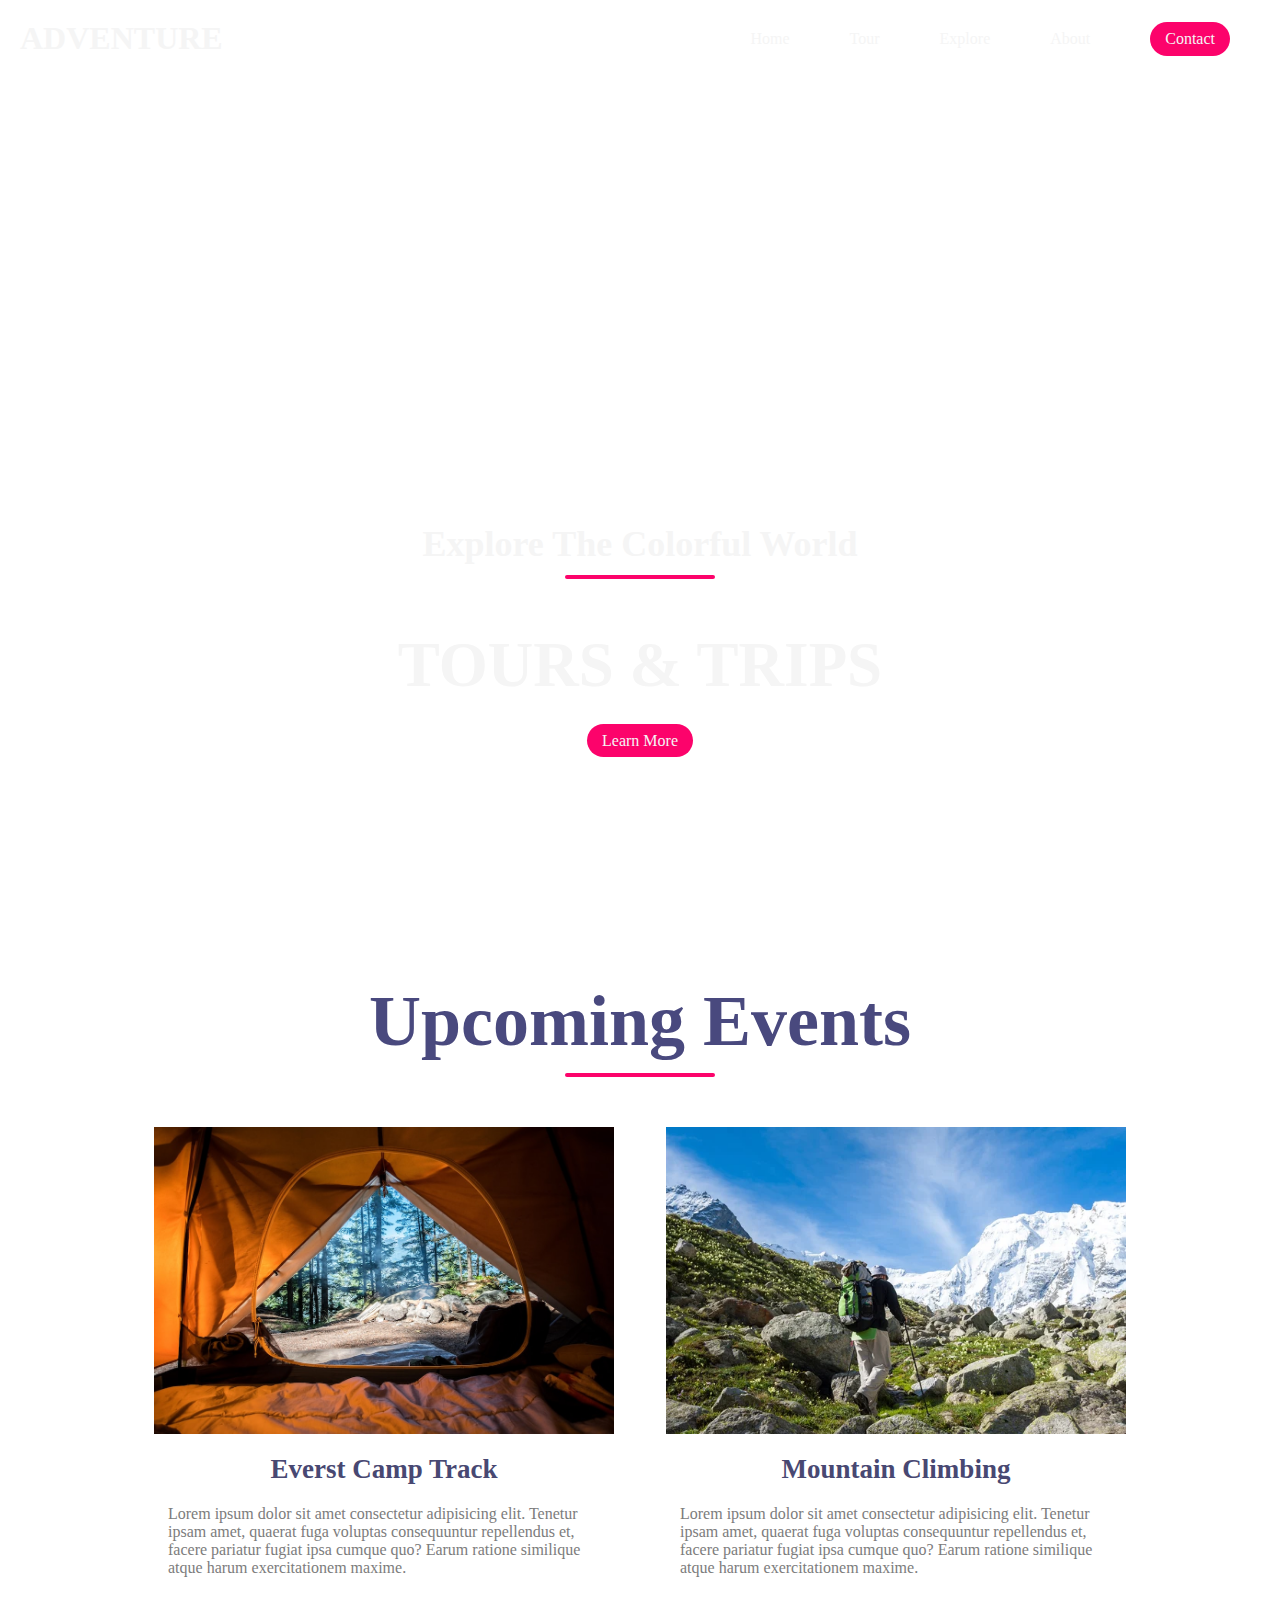
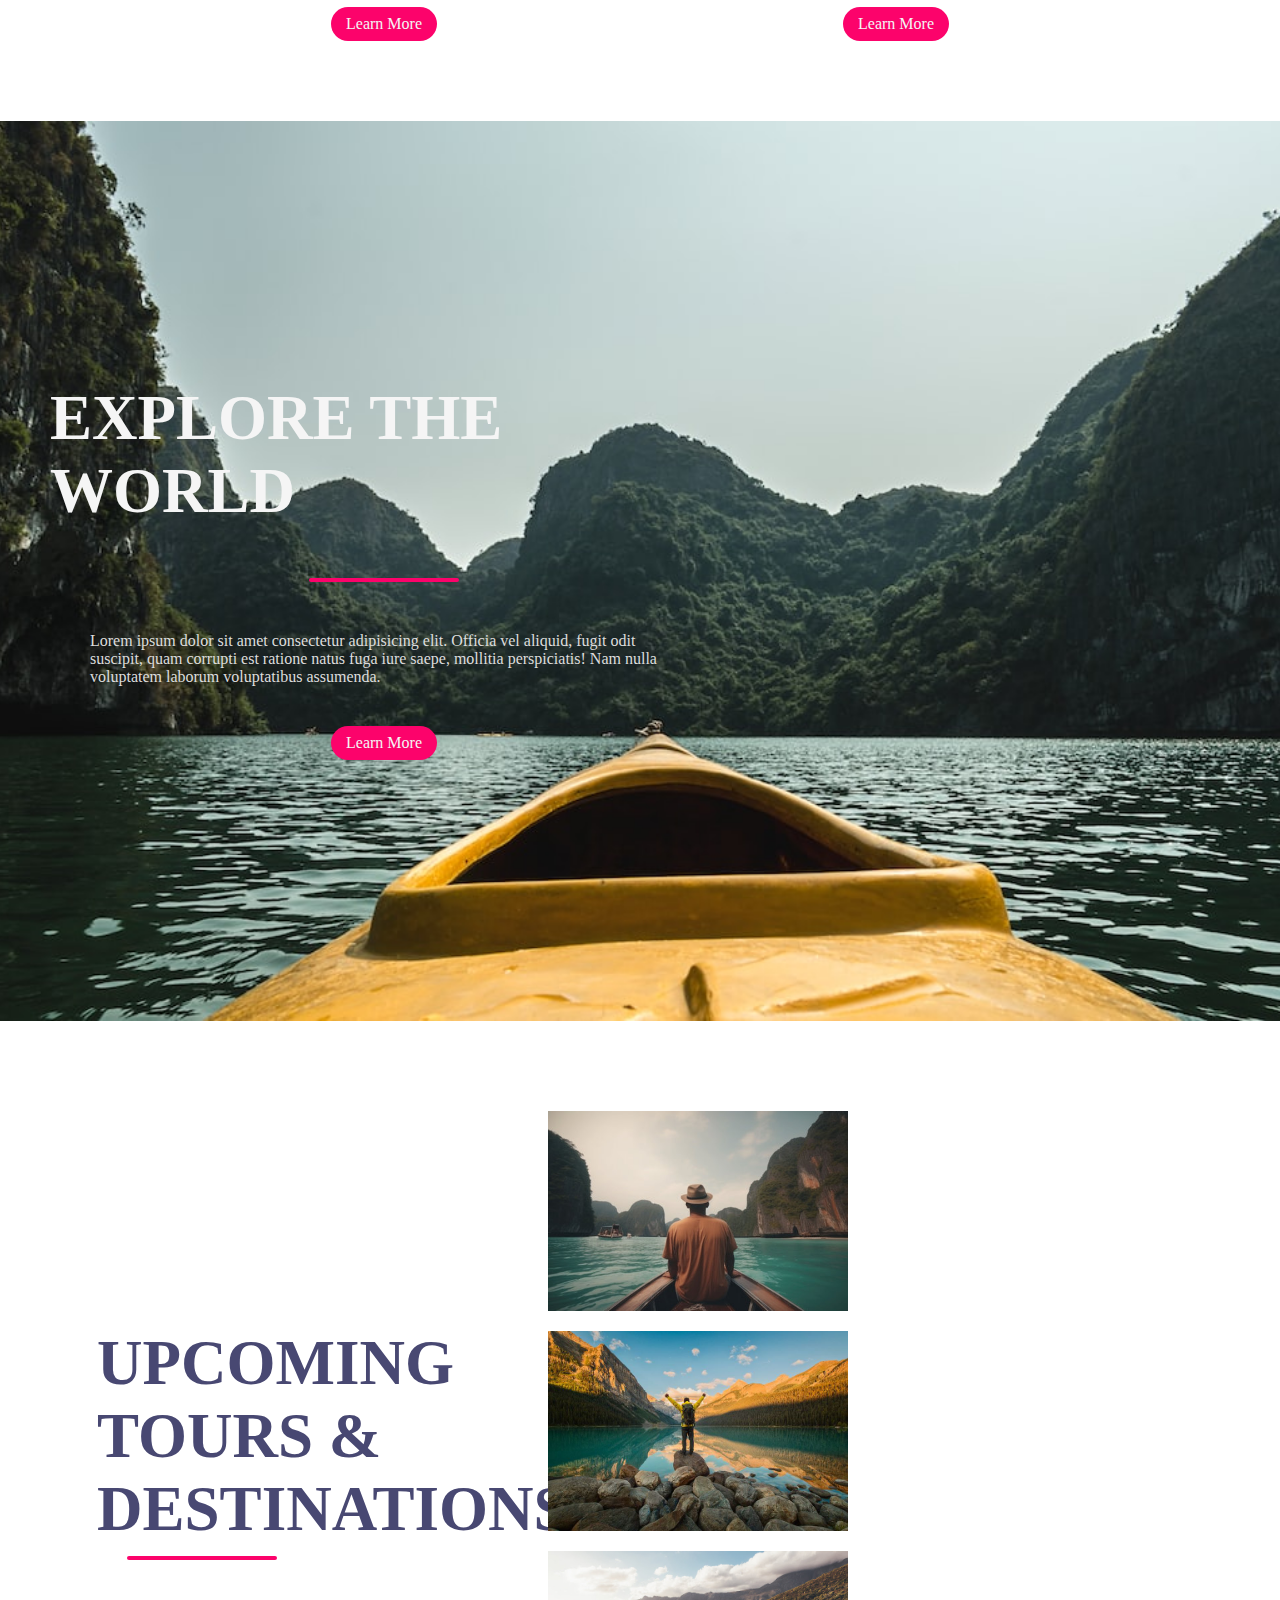
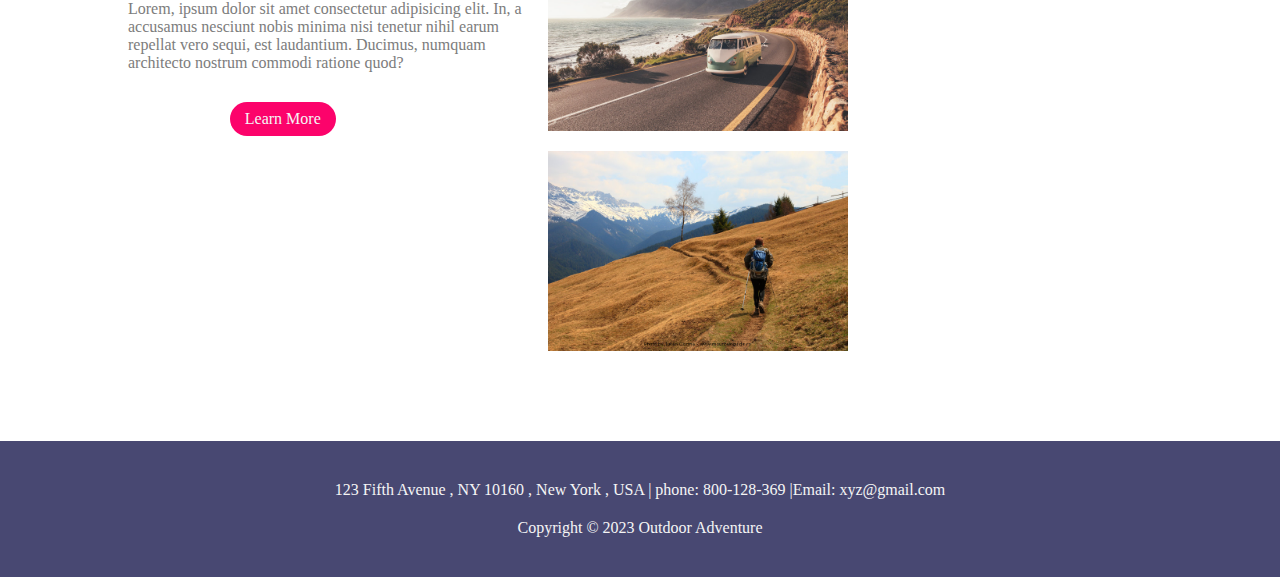
<file: Responsive Landing Page/index.html>
<html>
    <head>
        <title>ADVENTURE</title>
        <link rel="stylesheet" href="style.css">
        <script src="https://menaka.fontawesome.com/2c9b8406ee.js" crossorigin="anonymous"></script>
    </head>
    <body>
        <nav class="navbar">
            <h1 class="logo">ADVENTURE</h1>
            <ul class="nav-links">
               <li><a href="#"></a>Home</li>
                <li><a href="#"></a>Tour</li>
                <li><a href="#"></a>Explore</li>
                <li><a href="#"></a>About</li>
                <li class="ctn"><a href="#"></a>Contact</li>
            </ul>
            <img src="menu.png" alt="" class="menu-btn">
        </nav>
        <header>
            <div class="header-content">
                <h2>Explore The Colorful World</h2>
                <div class="line"></div>
                <h1>TOURS & TRIPS</h1>
                <a href="#" class="ctn">Learn More</a>
            </div>
        </header>
        <section class="events">
            <div class="title">
                <h1>Upcoming Events</h1>
                <div class="line"></div>
            </div>
            <div class="row">
                <div class="col">
                    <img src="camp.jpeg" alt="">
                    <h4>Everst Camp Track</h4>
                    <p>Lorem ipsum dolor sit amet consectetur
                         adipisicing elit. Tenetur ipsam amet, quaerat fuga voluptas 
                         consequuntur repellendus et, facere pariatur fugiat ipsa 
                         cumque quo? Earum ratione similique atque harum 
                         exercitationem maxime.</p>
                         <a href="#" class="ctn">Learn More</a>
                </div>
                <div class="col">
                    <img src="mountain_climbing.jpg" alt="">
                    <h4>Mountain Climbing</h4>
                    <p>Lorem ipsum dolor sit amet consectetur
                         adipisicing elit. Tenetur ipsam amet, quaerat fuga voluptas 
                         consequuntur repellendus et, facere pariatur fugiat ipsa 
                         cumque quo? Earum ratione similique atque harum 
                         exercitationem maxime.</p>
                         <a href="#" class="ctn">Learn More</a>
                </div>
            </div>
        </section>

        <section class="explore">
           <div class="explore-content">
            <h1>EXPLORE THE WORLD</h1>
            <div class="line"></div>
            <p>Lorem ipsum dolor sit amet consectetur adipisicing elit. Officia vel aliquid, fugit odit suscipit, quam corrupti est ratione natus fuga iure saepe, mollitia perspiciatis! Nam nulla voluptatem laborum voluptatibus assumenda.</p>
            <a href="#" class="ctn">Learn More</a>
           </div>
        </section>
        <section class="tours">
            <div class="row">
                <div class="col content-col">
                    <h1>UPCOMING TOURS & DESTINATIONS</h1>
                    <div class="line"></div>
                    <p>Lorem, ipsum dolor sit amet consectetur adipisicing elit. In, a accusamus nesciunt nobis minima nisi tenetur nihil earum repellat vero sequi, est laudantium. Ducimus, numquam architecto nostrum commodi ratione quod?</p>
                    <a href="#" class="ctn">Learn More</a>
                </div>
                <div class="col image-col">
                    <div class="image-gallery">
                        <img src="img_1.jpg" alt="">
                        <img src="img_2.jpg" alt="">
                        <img src="img_3.jpg" alt="">
                        <img src="img_4.jpg" alt="">
                    </div>
                </div>
            </div>
        </section>
        <section class="footer">
            <p>123 Fifth Avenue , NY 10160 , New York , USA | phone: 800-128-369 |Email: xyz@gmail.com </p>
            <p>Copyright © 2023 Outdoor Adventure</p>
        </section>
        <script>
            const menuBtn = document.querySelector('.menu-btn')
            const navlinks = document.querySelector('.nav-links')

            menuBtn.addEventListener('click',()=>{
                navlinks.classList.toggle('mobile-menu')
            })
        </script>
    </body>
</html>
</file>
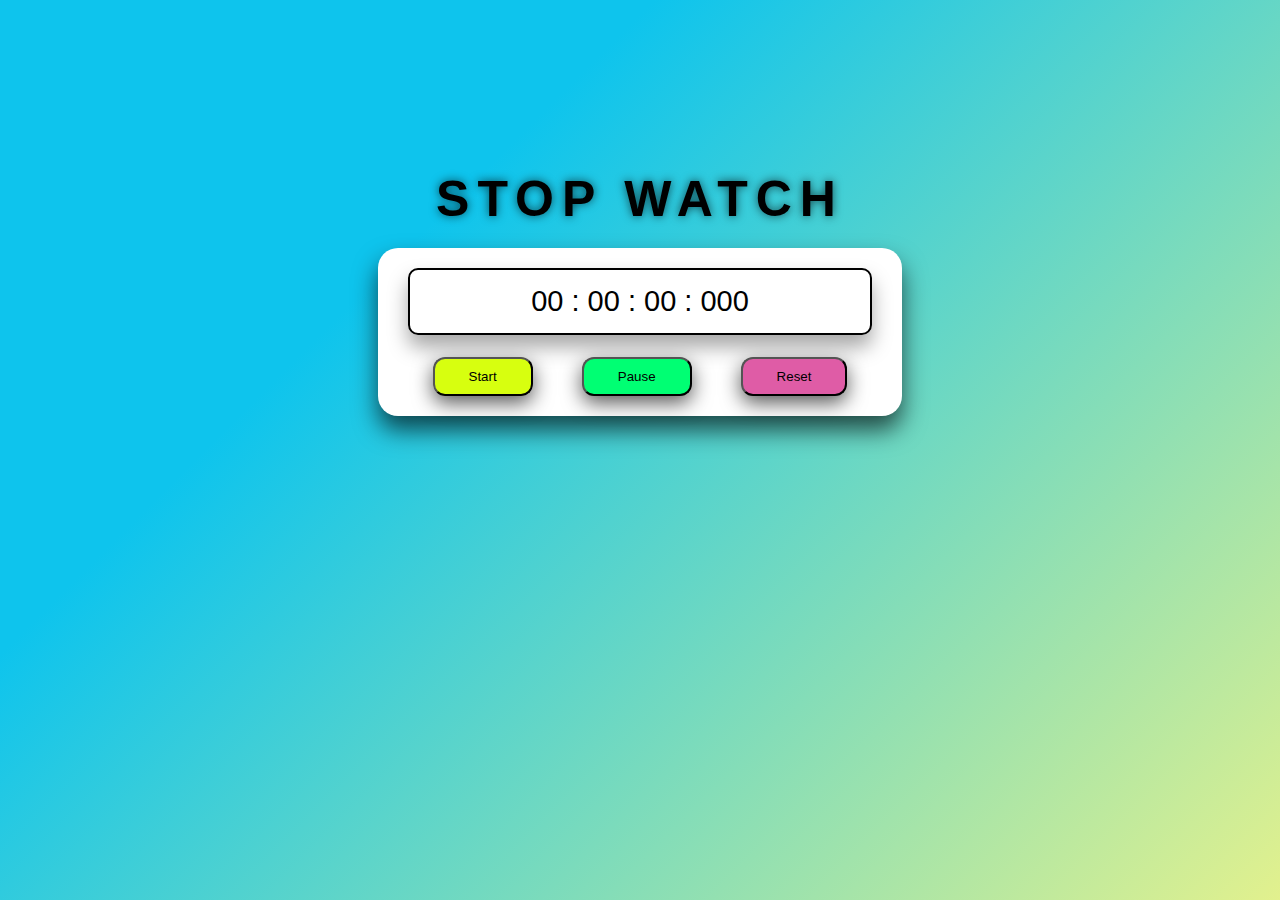
<file: Stopwatch/index.html>
<!DOCTYPE html>
<html lang="en">
<head>
    <meta charset="UTF-8">
    <meta name="viewport" content="width=device-width, initial-scale=1.0">
    <link rel="stylesheet" href="style.css">
    <title>Stop Watch </title>
</head>
<body>
      <div class="container">
        <h2 id="title">STOP  WATCH</h2>
        <div class="stopwatch" id="the">

          <div class="display" id="display">
            00 : 00 : 00 : 000
          </div>
          <div class="buttons">
            <button onclick="watchstart()">Start</button>
            <button id="pause">Pause</button>
            <button id="Reset">Reset</button>
          </div>
        </div>
      </div>


    <script src="script.js"></script>
</body>
</html>
</file>
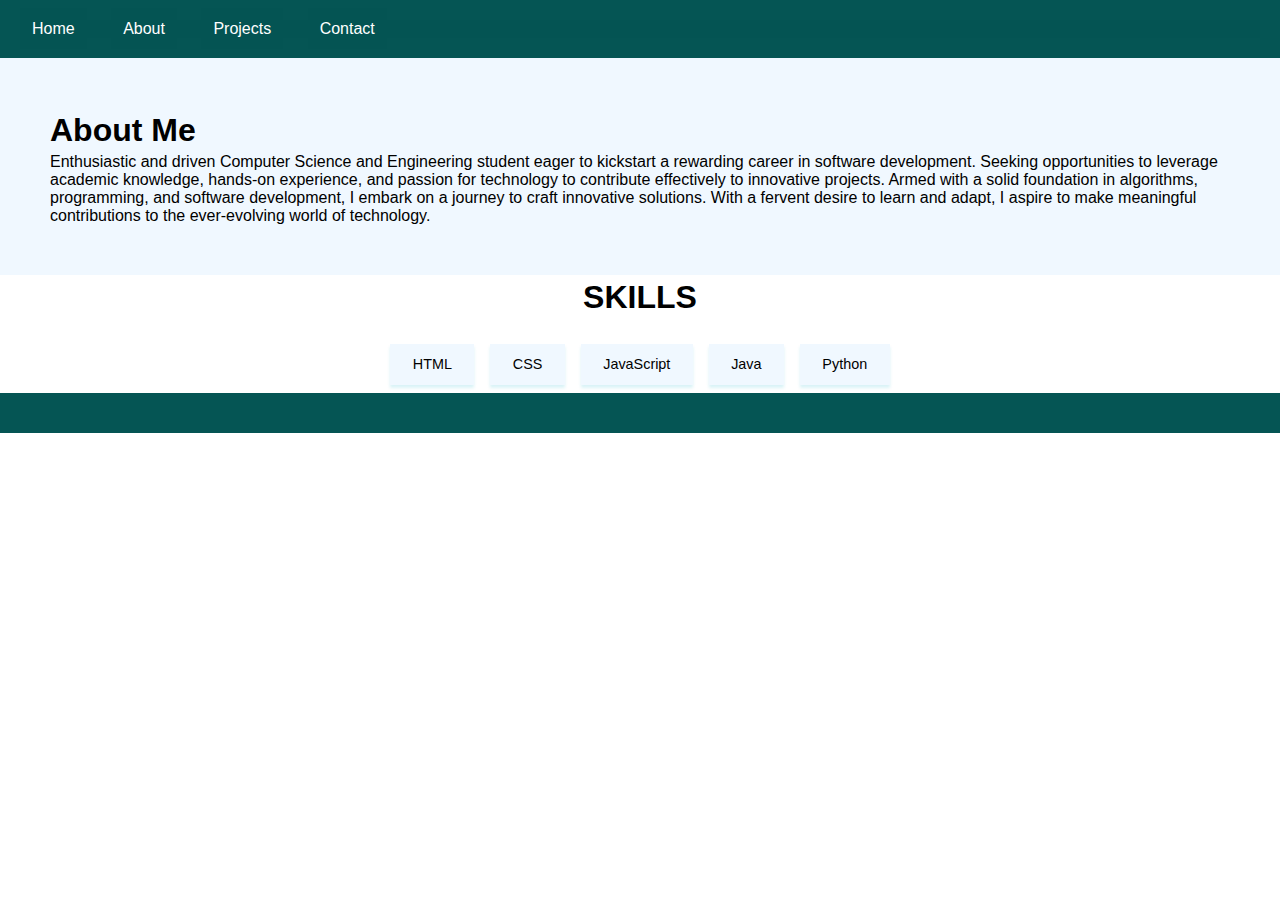
<file: Personal  Portfolio Website/about.html>
<!DOCTYPE html>
<html lang="en">
<head>
    <meta charset="UTF-8">
    <meta name="viewport" content="width=device-width, initial-scale=1.0">
    <title>About - My Portfolio</title>
    <link rel="stylesheet" href="port.css">
</head>
<body>
    <header>
        <nav>
            <ul>
                <li><a href="portfolio.html">Home</a></li>
                <li><a href="about.html">About</a></li>
                <li><a href="projects.html">Projects</a></li>
                <li><a href="contact.html">Contact</a></li>
            </ul>
        </nav>
    </header>

    <section class="about">
        <h2>About Me</h2>
        <hr>
        <p>Enthusiastic and driven Computer Science and Engineering student eager to kickstart a rewarding career in software development. 

            Seeking opportunities to leverage academic knowledge, hands-on experience, and passion for technology to contribute effectively to innovative projects.
            Armed with a solid foundation in algorithms, programming, and software development, I embark on a journey to craft innovative solutions. 
            
            With a fervent desire to learn and adapt, I aspire to make meaningful contributions to the ever-evolving world of technology.</p>
    </section>
    <section class="animate__animated" id="skills">
        <h2 class="section__title">Skills</h2>
        <ul class="skills__list">
            <li class="skills__list-item btn btn--plain">HTML</li>
            <li class="skills__list-item btn btn--plain">CSS</li>
            <li class="skills__list-item btn btn--plain">JavaScript</li>
            <li class="skills__list-item btn btn--plain">Java</li>
            <li class="skills__list-item btn btn--plain">Python</li>            
        </ul>
    </section>
    <footer>
        <p></p>
    </footer>
</body>
</html>
</file>
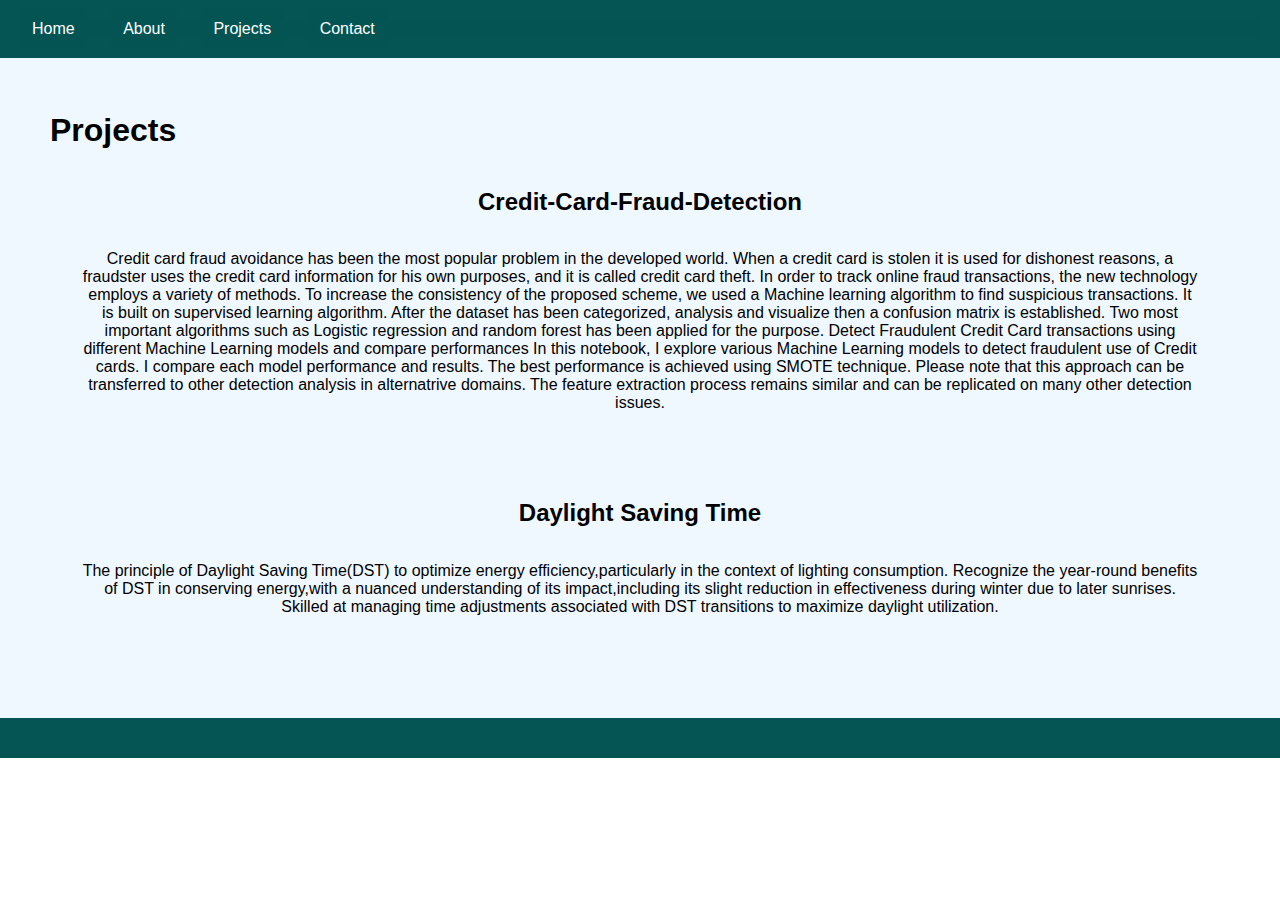
<file: Personal  Portfolio Website/projects.html>
<!DOCTYPE html>
<html lang="en">
<head>
    <meta charset="UTF-8">
    <meta name="viewport" content="width=device-width, initial-scale=1.0">
    <title>Projects - My Portfolio</title>
    <link rel="stylesheet" href="port.css">
</head>
<body>
    <header>
        <nav>
            <ul>
                <li><a href="portfolio.html">Home</a></li>
                <li><a href="about.html">About</a></li>
                <li><a href="projects.html">Projects</a></li>
                <li><a href="contact.html">Contact</a></li>
            </ul>
        </nav>
    </header>

    <section class="projects">
        <h2>Projects</h2>
        <hr>
        <div class="project project__stack">
            <h3>Credit-Card-Fraud-Detection</h3>
            <p class="proJust">Credit card fraud avoidance has been the most popular problem in the developed world. 
                When a credit card is stolen it is used for dishonest reasons, a fraudster uses the credit card information for his own purposes, and it is called credit card theft. 
                In order to track online fraud transactions, the new technology employs a variety of methods. To increase the consistency of the proposed scheme, we used a Machine learning algorithm to find suspicious transactions.
                It is built on supervised learning algorithm. After the dataset has been categorized, analysis and visualize then a confusion matrix is established. 
                Two most important algorithms such as Logistic regression and random forest has been applied for the purpose.
                Detect Fraudulent Credit Card transactions using different Machine Learning models and compare performances        
                In this notebook, I explore various Machine Learning models to detect fraudulent use of Credit cards.
                I compare each model performance and results. The best performance is achieved using SMOTE technique.                
                Please note that this approach can be transferred to other detection analysis in alternatrive domains. 
                The feature extraction process remains similar and can be replicated on many other detection issues.</p>
        </div>
        <div class="project project__stack">
            <h3>Daylight Saving Time</h3>
            <p>The principle of Daylight Saving Time(DST) to optimize energy efficiency,particularly in the context of lighting consumption. 
                Recognize the year-round benefits of DST in conserving energy,with a nuanced understanding of its impact,including its slight reduction in effectiveness during winter due to later sunrises.
                Skilled at managing time adjustments associated with DST transitions to maximize daylight utilization.</p>
        </div>
        <!-- Add more projects as needed -->
    </section>

    <footer>
        <p></p>
    </footer>
</body>
</html>
</file>
<file: Responsive Landing Page/style.css>
@import url('https://fonts.googleapis.com/css2?family=Lato:ital@0;1&display=swap');
*{
    margin: 0;
    padding: 0;
    box-sizing: border-box;
}
a{
    text-decoration: none;
}
ul{
    list-style: none;
}
body , html{
    overflow-x: hidden;
}
.navbar{
    position: absolute;
    top: 0;
    left: 0;
    display:flex;
    width: 100%;
    justify-content: space-between;
    padding: 20px;
    color: whitesmoke;
}
.nav-links{
    display: flex;
    align-items: center;
}
.nav-links li:hover{
    cursor: pointer;
    color: #fc036b;
    text-decoration: none;
    font-weight: bold;
}
.nav-links li{
    margin: 0 30px;
}
header{
    width: 100vw;
    height: 100vh;
    background-image: url(bg.jpeg);
    background-position: bottom;
    background-size: cover;
    display: flex;
    align-items: flex-end;
    justify-content: center;
}
.header-content{
    margin-bottom: 150px;
    color: whitesmoke;
    text-align: center;
}
.header-content h2{
    font-size: 4vmin;
}
.line{
    width: 150px;
    height: 4px;
    background: #fc036b;
    margin: 10px auto;
    border-radius: 5px;
}
.header-content h1{
    font-size: 7vmin;
    margin-top: 50px;
    margin-bottom: 30px;
}
.ctn{
    padding: 8px 15px;
    background: #fc036b;
    border-radius: 30px;
    color: whitesmoke;
}
.menu-btn{
    position: absolute;
    top: 30px;
    right: 30px;
    width: 40px;
    cursor: pointer;
    display: none;
}
.ctn:hover{
    padding: 8px 15px;
    background-color:black;
    color: #fc036b;
    box-shadow: 2px 2px 5px white;
}
section{
    width: 80%;
    margin: 80px auto;
}
.title{
    text-align: center;
    font-size: 4vmin;
    color: rgb(73, 73, 126);
}
.row{
    display: flex;
    align-items: center;
    width: 100%;
    justify-content: space-between;
}
.row .col{
    display: flex;
    flex-direction: column;
    align-items: center;
}
.col img{
    width: 90%;
}
.events .row{
    margin-top: 50px;
}
h4{
    font-size: 3vmin;
    color: #484872 ;
    margin: 20px auto;
}
p{
    color: #7c7c7c;
    padding: 0px 40px ;
}
.events .ctn{
    margin-top: 30px;
}
.explore{
    width: 100%;
    height: 100vh;
    background-image: url(explore.jpeg);
    background-position: center;
    background-size: cover;
    background-repeat: no-repeat;
    display: flex;
    align-items: center;
}
.explore-content{
    width: 60%;
    padding: 50px;
    color: whitesmoke; 
    display: flex;
    align-items: center;
    flex-direction: column;
}
.explore-content h1{
    font-size: 7vmin;
}
.explore-content .line{
    margin: 50px;
}
.explore-content p{
    color: rgb(221, 221, 221);
}
.explore-content .ctn{
    margin-top: 40px;
}
.content-col{
    width: 40%;
}
.image-col{
    width: 60%;
}
.tours .image-gallery{
    display: flex;
    flex-wrap: wrap;
    width: 100%;
    align-items: center;
}
.image-gallery img{
    max-width: 300px;
    margin: 10px;
}
.content-col h1{
    font-size: 7vmin;
    color: #484872;
}
.content-col .line{
    margin-left: -1px;
}
.content-col p{
    padding: 0;
    margin: 30px auto;
}
.content-col .ctn{
    margin-left: -100px;
}
.footer{
    width: 100%;
    min-height: 100px;
    padding: 20px 80px;
    margin: 0;
    background: #484872;
    text-align: center;
}
.footer p {
    color: whitesmoke;
    margin: 20px auto;
}
 @media only screen and (max-width:850px){
    .menu-btn{
        display: block;
    }
    .navbar{
        padding: 0;
    }
    .logo{
        position: absolute;
        top: 30px;
        left: 30px;
    }
    .nav-links{
         flex-direction: column; 
         width: 100%;
        height: 100vh;
        justify-content:  center;
        background: #484872;
        margin-top: -900px;
        transform: all 0.5s ease;
    }
    .mobile-menu{
        margin-top: 0px;
        border-bottom-right-radius:30% ;
    }
    .nav-links li{
        margin: 30px auto;
    } 
    .row{
        flex-direction: column;
    }
    .row .col{
        margin: 20px auto;
    }
    .col img{
        max-width: 90%;
    }
    .explore-content{
        width: 100%;
    }
    .tours .col {
        width: 100%;
    }
    .image-gallery{
        justify-content: center;
        align-items: center;
    }
    .image-gallery img{
        padding: 10px;
    }
}  
img{
    transition: transform .3s ease;
}
img:hover{
    transform: scale(1.1);
}
</file>
<file: Stopwatch/style.css>
*{
    margin: 0;
    padding: 0;
    box-sizing: border-box;
    font-family: sans-serif;

}
.container{
    background: linear-gradient(135deg,rgb(14, 196, 237) 30% ,#c2e11079 );
    padding: 20px;
    width: 100%;
    min-height: 100vh;
}
.stopwatch{
    width: 100%;
    max-width:  524px;
    background-color: white;
    margin: 20px auto 70px;
    padding: 20px 30px 20px 30px;
    border-radius: 20px;
    box-shadow: 0 14px 25px rgba(0, 0, 0, 0.65);

}
#title{
    display: flex;
    justify-content: center;
    margin-top: 150px;
    font-size: 50px;
    letter-spacing: 8px;
    font-weight: bolder;
    text-shadow: 0 0 10px rgba(0, 0, 0, 0.65);
    
}
.display{
    display: flex;
    justify-content: center;
    font-size:29px;
    border: 2px solid black;
    padding: 15px;
    border-radius: 10px ;
    box-shadow: 0 12px 20px rgba(0, 0, 0, 0.35);
}
.buttons{
    display: flex;
    justify-content: space-around;
   padding-top: 22px;
}
.buttons button{
    padding: 10px 34px;
    border-radius: 12px;
    background: rgba(214, 255, 10, 0.981);
    cursor: pointer;
    box-shadow: 0 7px 20px rgba(0, 0, 0, 0.65);

}
button#pause{
    background: rgb(0, 255, 115);
}
button#Reset{
    background: rgb(223, 92, 166);
}
</file>
<file: Personal  Portfolio Website/port.css>
body {
    font-family: 'poppins', sans-serif;
    margin: 0;
    padding: 0;
}

header {
    background-color: #045453fe;
    color: #fff;
    padding: 20px;
}

nav ul {
    list-style-type: none;
    padding: 0;
}

nav ul li {
    display: inline;
    margin-right: 20px;
}

nav ul li a {
    color: #fff;
    text-decoration: none;
}

a:hover {
    /* /background-color: rgb(143, 95, 176); */
  }
  a:active {
    /* color: yellow; */
  }
footer {
    background-color:  #045453fe;
    color: #fff;
    text-align: center;
    padding: 20px;
}

/* Home Page Styles */
.hero {
    background-image: url('hero-image.jpg'); /* Replace with your own image */
    background-size: cover;
    height: 100vh;
    display: flex;
    flex-direction: column;
    justify-content: center;
    align-items: center;
    text-align: center;
}

/* About Page Styles */
.about {
    justify-content: center;
    padding: 50px;
    background-color: aliceblue;
}
.contact{
    background-color: aliceblue;
}
/* Projects Page Styles */
.projects {
    padding: 50px;
    background-color: aliceblue;
    
}
.proJust{
    justify-content: center;
}
.project {
    margin-bottom: 20px;
}

.project h3 {
    margin-top: 0;
}

* {
    padding: 0;
    margin: 0;
    border: 0;
    outline: 0;
    background-color: inherit;
    color: inherit;
    font-family: inherit;
    font-size: inherit;
    box-shadow: none;
    box-sizing: border-box
}

:root {
    --header-height: 5rem;
    scroll-behavior: smooth
}

body {
    background-color: var(--clr-bg);
    color: var(--clr-fg)
}

.light {
    --clr-bg: #fcfcfc;
    --clr-bg-alt: #fff;
    --clr-fg: #555;
    --clr-fg-alt: #444;
    --clr-primary: #2978b5;
    --shadow: hsla(240,5%,41%,0.2) 0px 7px 29px 0px
}

.dark {
    --clr-bg: #23283e;
    --clr-bg-alt: #2a2f4c;
    --clr-fg: #bdbddd;
    --clr-fg-alt: #cdcdff;
    --clr-primary: #90a0d9;
    --shadow: rgba(0,0,0,0.16) 0px 10px 36px 0px,rgba(0,0,0,0.06) 0px 0px 0px 1px
}

.disable-scroll {
    overflow-y: hidden;
    touch-action: none
}

h1,h2,h3,h4 {
    line-height: 1.4;
    color: var(--clr-fg-alt)
}

h1 {
    font-size: 2.6rem
}

h2 {
    font-size: 2rem
}

h3 {
    font-size: 1.5rem
}

h4 {
    font-size: 1.3rem
}

ul {
    list-style-type: none
}

a {
    text-decoration: none;
    padding: 12px;
}

button {
    cursor: pointer
}

@media (min-width: 900px) {
    h1 {
        font-size:3rem
    }
}

.app {
    font-family: Poppins,sans-serif;
    line-height: 1.5
}

.container {
    max-width: 700px;
    width: 90%;
    margin: 0 auto
}

.center {
    display: flex;
    align-items: center
}

.section {
    padding-top: calc(var(--header-height) + 3rem)
}

.section__title {
    text-align: center;
    margin-bottom: 1rem;
    text-transform: uppercase
}

.paragraph__list {
    display: flex;
    flex-direction: column;
    grid-gap: 1rem;
    gap: 1rem
}

.link {
    padding: .3rem 0;
    position: relative
}

.link,.link:hover {
    color: var(--clr-primary)
}

.link:before {
    content: "";
    display: inline;
    width: 0;
    height: .2rem;
    position: absolute;
    bottom: 0;
    background-color: var(--clr-primary);
    transition: width .2s ease-in
}

.link:focus:before,.link:hover:before {
    width: 100%
}

.link--nav {
    font-weight: 500
}

.link--icon,.link--nav {
    color: var(--clr-fg)
}

.btn {
    display: block;
    cursor: pointer;
    padding: .8rem 1.4rem;
    font-weight: 500;
    font-size: .9rem;
    transition: transform .2s ease-in-out
}

.btn--outline {
    color: var(--clr-primary);
    border: 2px solid var(--clr-primary);
    position: relative;
    overflow: hidden;
    z-index: 1
}

.btn--outline:focus,.btn--outline:hover {
    color: var(--clr-bg)
}

.btn--outline:before {
    content: "";
    position: absolute;
    background-color: var(--clr-primary);
    right: 100%;
    bottom: 0;
    left: 0;
    top: 0;
    z-index: -1;
    transition: right .2s ease-in-out
}

.btn--outline:focus:before,.btn--outline:hover:before {
    right: 0
}

.btn--plain {
    text-transform: none;
    background-color: var(--clr-bg-alt);
    box-shadow: 0 3px 3px 0 rgba(0, 172, 199, 0.15);
    border: 0;
    background-color: aliceblue;
    
}

.btn--plain:hover {
    transform: translateY(-4px)
}

.btn--icon {
    padding: 0
}

.btn--icon:focus,.btn--icon:hover {
    color: var(--clr-primary)
}

.btn--icon:active {
    transform: translateY(-5px)
}

.text--strong {
    color: var(--clr-primary)
}

.header {
    height: var(--header-height);
    display: flex;
    align-items: center;
    position: -webkit-sticky;
    position: sticky;
    top: 0;
    z-index: 1
}

.header.shadow {
    box-shadow: var(--shadow)
}

.nav {
    padding-top: .4rem;
    display: flex;
    justify-content: space-between;
    grid-gap: 1.5rem;
    gap: 1.5rem
}

.nav__list {
    width: 100%;
    height: 100%;
    font-size: 1.5rem;
    display: none;
    flex-direction: column;
    justify-content: center;
    align-items: center;
    position: fixed;
    inset: 0
}

.nav__list-item {
    margin: .5rem 0
}

.nav__button {
    z-index: 1
}

@media (min-width: 600px) {
    .nav__list {
        width:unset;
        height: unset;
        font-size: unset;
        display: flex;
        flex-direction: unset;
        justify-content: unset;
        align-items: unset;
        grid-gap: 1.5rem;
        gap: 1.5rem;
        position: unset;
        inset: unset
    }

    .nav__list-item {
        margin: unset
    }

    .nav__hamburger {
        display: none
    }
}


.about__pseudo-padding {
    flex: 1 1
}

.about__pseudo-padding-top {
    min-height: calc(3rem - var(--about-column-gap))
}

.about__desc {
    font-size: 1.2rem;
    text-align: left
}

.about__contact {
    justify-content: center;
    grid-gap: 1rem;
    gap: 1rem
}

@media (min-width: 600px) {
    .about__pseudo-padding-top {
        min-height:calc(5rem - var(--about-column-gap))
    }
}



.project {
    padding: 2rem;
    text-align: center;
    box-shadow: var(--shadow);
    transition: transform .2s linear;
    display: grid;
    grid-template-columns: 1fr;
    grid-gap: 1rem;
    gap: 1rem
}

.project:hover {
    transform: translateY(-7px)
}


.project__stack {
    display: flex;
    flex-wrap: wrap;
    justify-content: center
}

.contact {
    display: flex;
    flex-wrap: wrap;
    justify-content: center
}



@media (min-width: 777px) {
    .project {
        grid-template-columns:1fr 1fr;
        align-items: center;
        grid-gap: 2rem;
        gap: 2rem
    }
}

.skills__list {
    display: flex;
    justify-content: center;
    flex-wrap: wrap
}

.skills__list-item {
    margin: .5rem
}

.skills__list-item:hover {
    cursor: auto
}

.contact {
    flex-direction: column
}


.footer {
    padding: 2rem;
    margin-top: 3rem;
    text-align: center
}



/*!
 * animate.css - https://animate.style/
 * Version - 4.1.1
 * Licensed under the MIT license - http://opensource.org/licenses/MIT
 *
 * Copyright (c) 2020 Animate.css
 */
:root {
    --animate-duration: 1s;
    --animate-delay: 1s;
    --animate-repeat: 1
}

.animate__animated {
    animation-duration: 1s;
    animation-duration: var(--animate-duration);
    animation-fill-mode: both
}

.animate__animated.animate__infinite {
    animation-iteration-count: infinite
}

.animate__animated.animate__repeat-1 {
    animation-iteration-count: 1;
    animation-iteration-count: var(--animate-repeat)
}

.animate__animated.animate__repeat-2 {
    animation-iteration-count: calc(1 * 2);
    animation-iteration-count: calc(var(--animate-repeat) * 2)
}

.animate__animated.animate__repeat-3 {
    animation-iteration-count: calc(1 * 3);
    animation-iteration-count: calc(var(--animate-repeat) * 3)
}

.animate__animated.animate__delay-1s {
    animation-delay: 1s;
    animation-delay: var(--animate-delay)
}

.animate__animated.animate__delay-2s {
    animation-delay: calc(1s * 2);
    animation-delay: calc(var(--animate-delay) * 2)
}

.animate__animated.animate__delay-3s {
    animation-delay: calc(1s * 3);
    animation-delay: calc(var(--animate-delay) * 3)
}

.animate__animated.animate__delay-4s {
    animation-delay: calc(1s * 4);
    animation-delay: calc(var(--animate-delay) * 4)
}

.animate__animated.animate__delay-5s {
    animation-delay: calc(1s * 5);
    animation-delay: calc(var(--animate-delay) * 5)
}

.animate__animated.animate__faster {
    animation-duration: calc(1s / 2);
    animation-duration: calc(var(--animate-duration) / 2)
}

.animate__animated.animate__fast {
    animation-duration: calc(1s * .8);
    animation-duration: calc(var(--animate-duration) * .8)
}

.animate__animated.animate__slow {
    animation-duration: calc(1s * 2);
    animation-duration: calc(var(--animate-duration) * 2)
}

.animate__animated.animate__slower {
    animation-duration: calc(1s * 3);
    animation-duration: calc(var(--animate-duration) * 3)
}

@media (prefers-reduced-motion:reduce),print {
    .animate__animated {
        animation-duration: 1ms!important;
        transition-duration: 1ms!important;
        animation-iteration-count: 1!important
    }

    .animate__animated[class*=Out] {
        opacity: 0
    }
}

@keyframes bounce {
    0%,20%,53%,to {
        animation-timing-function: cubic-bezier(.215,.61,.355,1);
        transform: translateZ(0)
    }

    40%,43% {
        animation-timing-function: cubic-bezier(.755,.05,.855,.06);
        transform: translate3d(0,-30px,0) scaleY(1.1)
    }

    70% {
        animation-timing-function: cubic-bezier(.755,.05,.855,.06);
        transform: translate3d(0,-15px,0) scaleY(1.05)
    }

    80% {
        transition-timing-function: cubic-bezier(.215,.61,.355,1);
        transform: translateZ(0) scaleY(.95)
    }

    90% {
        transform: translate3d(0,-4px,0) scaleY(1.02)
    }
}

.animate__bounce {
    animation-name: bounce;
    transform-origin: center bottom
}

@keyframes flash {
    0%,50%,to {
        opacity: 1
    }

    25%,75% {
        opacity: 0
    }
}

.animate__flash {
    animation-name: flash
}

@keyframes pulse {
    0% {
        transform: scaleX(1)
    }

    50% {
        transform: scale3d(1.05,1.05,1.05)
    }

    to {
        transform: scaleX(1)
    }
}

.animate__pulse {
    animation-name: pulse;
    animation-timing-function: ease-in-out
}

@keyframes rubberBand {
    0% {
        transform: scaleX(1)
    }

    30% {
        transform: scale3d(1.25,.75,1)
    }

    40% {
        transform: scale3d(.75,1.25,1)
    }

    50% {
        transform: scale3d(1.15,.85,1)
    }

    65% {
        transform: scale3d(.95,1.05,1)
    }

    75% {
        transform: scale3d(1.05,.95,1)
    }

    to {
        transform: scaleX(1)
    }
}

.animate__rubberBand {
    animation-name: rubberBand
}

@keyframes shakeX {
    0%,to {
        transform: translateZ(0)
    }

    10%,30%,50%,70%,90% {
        transform: translate3d(-10px,0,0)
    }

    20%,40%,60%,80% {
        transform: translate3d(10px,0,0)
    }
}

.animate__shakeX {
    animation-name: shakeX
}

@keyframes shakeY {
    0%,to {
        transform: translateZ(0)
    }

    10%,30%,50%,70%,90% {
        transform: translate3d(0,-10px,0)
    }

    20%,40%,60%,80% {
        transform: translate3d(0,10px,0)
    }
}

.animate__shakeY {
    animation-name: shakeY
}

@keyframes headShake {
    0% {
        transform: translateX(0)
    }

    6.5% {
        transform: translateX(-6px) rotateY(-9deg)
    }

    18.5% {
        transform: translateX(5px) rotateY(7deg)
    }

    31.5% {
        transform: translateX(-3px) rotateY(-5deg)
    }

    43.5% {
        transform: translateX(2px) rotateY(3deg)
    }

    50% {
        transform: translateX(0)
    }
}

.animate__headShake {
    animation-timing-function: ease-in-out;
    animation-name: headShake
}

@keyframes swing {
    20% {
        transform: rotate(15deg)
    }

    40% {
        transform: rotate(-10deg)
    }

    60% {
        transform: rotate(5deg)
    }

    80% {
        transform: rotate(-5deg)
    }

    to {
        transform: rotate(0deg)
    }
}

.animate__swing {
    transform-origin: top center;
    animation-name: swing
}

@keyframes tada {
    0% {
        transform: scaleX(1)
    }

    10%,20% {
        transform: scale3d(.9,.9,.9) rotate(-3deg)
    }

    30%,50%,70%,90% {
        transform: scale3d(1.1,1.1,1.1) rotate(3deg)
    }

    40%,60%,80% {
        transform: scale3d(1.1,1.1,1.1) rotate(-3deg)
    }

    to {
        transform: scaleX(1)
    }
}

.animate__tada {
    animation-name: tada
}

@keyframes wobble {
    0% {
        transform: translateZ(0)
    }

    15% {
        transform: translate3d(-25%,0,0) rotate(-5deg)
    }

    30% {
        transform: translate3d(20%,0,0) rotate(3deg)
    }

    45% {
        transform: translate3d(-15%,0,0) rotate(-3deg)
    }

    60% {
        transform: translate3d(10%,0,0) rotate(2deg)
    }

    75% {
        transform: translate3d(-5%,0,0) rotate(-1deg)
    }

    to {
        transform: translateZ(0)
    }
}

.animate__wobble {
    animation-name: wobble
}

@keyframes jello {
    0%,11.1%,to {
        transform: translateZ(0)
    }

    22.2% {
        transform: skewX(-12.5deg) skewY(-12.5deg)
    }

    33.3% {
        transform: skewX(6.25deg) skewY(6.25deg)
    }

    44.4% {
        transform: skewX(-3.125deg) skewY(-3.125deg)
    }

    55.5% {
        transform: skewX(1.5625deg) skewY(1.5625deg)
    }

    66.6% {
        transform: skewX(-.78125deg) skewY(-.78125deg)
    }

    77.7% {
        transform: skewX(.390625deg) skewY(.390625deg)
    }

    88.8% {
        transform: skewX(-.1953125deg) skewY(-.1953125deg)
    }
}

.animate__jello {
    animation-name: jello;
    transform-origin: center
}

@keyframes heartBeat {
    0% {
        transform: scale(1)
    }

    14% {
        transform: scale(1.3)
    }

    28% {
        transform: scale(1)
    }

    42% {
        transform: scale(1.3)
    }

    70% {
        transform: scale(1)
    }
}

.animate__heartBeat {
    animation-name: heartBeat;
    animation-duration: calc(1s * 1.3);
    animation-duration: calc(var(--animate-duration) * 1.3);
    animation-timing-function: ease-in-out
}

@keyframes backInDown {
    0% {
        transform: translateY(-1200px) scale(.7);
        opacity: .7
    }

    80% {
        transform: translateY(0) scale(.7);
        opacity: .7
    }

    to {
        transform: scale(1);
        opacity: 1
    }
}

.animate__backInDown {
    animation-name: backInDown
}

@keyframes backInLeft {
    0% {
        transform: translateX(-2000px) scale(.7);
        opacity: .7
    }

    80% {
        transform: translateX(0) scale(.7);
        opacity: .7
    }

    to {
        transform: scale(1);
        opacity: 1
    }
}

.animate__backInLeft {
    animation-name: backInLeft
}

@keyframes backInRight {
    0% {
        transform: translateX(2000px) scale(.7);
        opacity: .7
    }

    80% {
        transform: translateX(0) scale(.7);
        opacity: .7
    }

    to {
        transform: scale(1);
        opacity: 1
    }
}

.animate__backInRight {
    animation-name: backInRight
}

@keyframes backInUp {
    0% {
        transform: translateY(1200px) scale(.7);
        opacity: .7
    }

    80% {
        transform: translateY(0) scale(.7);
        opacity: .7
    }

    to {
        transform: scale(1);
        opacity: 1
    }
}

.animate__backInUp {
    animation-name: backInUp
}

@keyframes backOutDown {
    0% {
        transform: scale(1);
        opacity: 1
    }

    20% {
        transform: translateY(0) scale(.7);
        opacity: .7
    }

    to {
        transform: translateY(700px) scale(.7);
        opacity: .7
    }
}

.animate__backOutDown {
    animation-name: backOutDown
}

@keyframes backOutLeft {
    0% {
        transform: scale(1);
        opacity: 1
    }

    20% {
        transform: translateX(0) scale(.7);
        opacity: .7
    }

    to {
        transform: translateX(-2000px) scale(.7);
        opacity: .7
    }
}

.animate__backOutLeft {
    animation-name: backOutLeft
}

@keyframes backOutRight {
    0% {
        transform: scale(1);
        opacity: 1
    }

    20% {
        transform: translateX(0) scale(.7);
        opacity: .7
    }

    to {
        transform: translateX(2000px) scale(.7);
        opacity: .7
    }
}

.animate__backOutRight {
    animation-name: backOutRight
}

@keyframes backOutUp {
    0% {
        transform: scale(1);
        opacity: 1
    }

    20% {
        transform: translateY(0) scale(.7);
        opacity: .7
    }

    to {
        transform: translateY(-700px) scale(.7);
        opacity: .7
    }
}

.animate__backOutUp {
    animation-name: backOutUp
}

@keyframes bounceIn {
    0%,20%,40%,60%,80%,to {
        animation-timing-function: cubic-bezier(.215,.61,.355,1)
    }

    0% {
        opacity: 0;
        transform: scale3d(.3,.3,.3)
    }

    20% {
        transform: scale3d(1.1,1.1,1.1)
    }

    40% {
        transform: scale3d(.9,.9,.9)
    }

    60% {
        opacity: 1;
        transform: scale3d(1.03,1.03,1.03)
    }

    80% {
        transform: scale3d(.97,.97,.97)
    }

    to {
        opacity: 1;
        transform: scaleX(1)
    }
}

.animate__bounceIn {
    animation-duration: calc(1s * .75);
    animation-duration: calc(var(--animate-duration) * .75);
    animation-name: bounceIn
}

@keyframes bounceInDown {
    0%,60%,75%,90%,to {
        animation-timing-function: cubic-bezier(.215,.61,.355,1)
    }

    0% {
        opacity: 0;
        transform: translate3d(0,-3000px,0) scaleY(3)
    }

    60% {
        opacity: 1;
        transform: translate3d(0,25px,0) scaleY(.9)
    }

    75% {
        transform: translate3d(0,-10px,0) scaleY(.95)
    }

    90% {
        transform: translate3d(0,5px,0) scaleY(.985)
    }

    to {
        transform: translateZ(0)
    }
}

.animate__bounceInDown {
    animation-name: bounceInDown
}

@keyframes bounceInLeft {
    0%,60%,75%,90%,to {
        animation-timing-function: cubic-bezier(.215,.61,.355,1)
    }

    0% {
        opacity: 0;
        transform: translate3d(-3000px,0,0) scaleX(3)
    }

    60% {
        opacity: 1;
        transform: translate3d(25px,0,0) scaleX(1)
    }

    75% {
        transform: translate3d(-10px,0,0) scaleX(.98)
    }

    90% {
        transform: translate3d(5px,0,0) scaleX(.995)
    }

    to {
        transform: translateZ(0)
    }
}

.animate__bounceInLeft {
    animation-name: bounceInLeft
}

@keyframes bounceInRight {
    0%,60%,75%,90%,to {
        animation-timing-function: cubic-bezier(.215,.61,.355,1)
    }

    0% {
        opacity: 0;
        transform: translate3d(3000px,0,0) scaleX(3)
    }

    60% {
        opacity: 1;
        transform: translate3d(-25px,0,0) scaleX(1)
    }

    75% {
        transform: translate3d(10px,0,0) scaleX(.98)
    }

    90% {
        transform: translate3d(-5px,0,0) scaleX(.995)
    }

    to {
        transform: translateZ(0)
    }
}

.animate__bounceInRight {
    animation-name: bounceInRight
}

@keyframes bounceInUp {
    0%,60%,75%,90%,to {
        animation-timing-function: cubic-bezier(.215,.61,.355,1)
    }

    0% {
        opacity: 0;
        transform: translate3d(0,3000px,0) scaleY(5)
    }

    60% {
        opacity: 1;
        transform: translate3d(0,-20px,0) scaleY(.9)
    }

    75% {
        transform: translate3d(0,10px,0) scaleY(.95)
    }

    90% {
        transform: translate3d(0,-5px,0) scaleY(.985)
    }

    to {
        transform: translateZ(0)
    }
}

.animate__bounceInUp {
    animation-name: bounceInUp
}

@keyframes bounceOut {
    20% {
        transform: scale3d(.9,.9,.9)
    }

    50%,55% {
        opacity: 1;
        transform: scale3d(1.1,1.1,1.1)
    }

    to {
        opacity: 0;
        transform: scale3d(.3,.3,.3)
    }
}

.animate__bounceOut {
    animation-duration: calc(1s * .75);
    animation-duration: calc(var(--animate-duration) * .75);
    animation-name: bounceOut
}

@keyframes bounceOutDown {
    20% {
        transform: translate3d(0,10px,0) scaleY(.985)
    }

    40%,45% {
        opacity: 1;
        transform: translate3d(0,-20px,0) scaleY(.9)
    }

    to {
        opacity: 0;
        transform: translate3d(0,2000px,0) scaleY(3)
    }
}

.animate__bounceOutDown {
    animation-name: bounceOutDown
}

@keyframes bounceOutLeft {
    20% {
        opacity: 1;
        transform: translate3d(20px,0,0) scaleX(.9)
    }

    to {
        opacity: 0;
        transform: translate3d(-2000px,0,0) scaleX(2)
    }
}

.animate__bounceOutLeft {
    animation-name: bounceOutLeft
}

@keyframes bounceOutRight {
    20% {
        opacity: 1;
        transform: translate3d(-20px,0,0) scaleX(.9)
    }

    to {
        opacity: 0;
        transform: translate3d(2000px,0,0) scaleX(2)
    }
}

.animate__bounceOutRight {
    animation-name: bounceOutRight
}

@keyframes bounceOutUp {
    20% {
        transform: translate3d(0,-10px,0) scaleY(.985)
    }

    40%,45% {
        opacity: 1;
        transform: translate3d(0,20px,0) scaleY(.9)
    }

    to {
        opacity: 0;
        transform: translate3d(0,-2000px,0) scaleY(3)
    }
}

.animate__bounceOutUp {
    animation-name: bounceOutUp
}

@keyframes fadeIn {
    0% {
        opacity: 0
    }

    to {
        opacity: 1
    }
}

.animate__fadeIn {
    animation-name: fadeIn
}

@keyframes fadeInDown {
    0% {
        opacity: 0;
        transform: translate3d(0,-100%,0)
    }

    to {
        opacity: 1;
        transform: translateZ(0)
    }
}

.animate__fadeInDown {
    animation-name: fadeInDown
}

@keyframes fadeInDownBig {
    0% {
        opacity: 0;
        transform: translate3d(0,-2000px,0)
    }

    to {
        opacity: 1;
        transform: translateZ(0)
    }
}

.animate__fadeInDownBig {
    animation-name: fadeInDownBig
}

@keyframes fadeInLeft {
    0% {
        opacity: 0;
        transform: translate3d(-100%,0,0)
    }

    to {
        opacity: 1;
        transform: translateZ(0)
    }
}

.animate__fadeInLeft {
    animation-name: fadeInLeft
}

@keyframes fadeInLeftBig {
    0% {
        opacity: 0;
        transform: translate3d(-2000px,0,0)
    }

    to {
        opacity: 1;
        transform: translateZ(0)
    }
}

.animate__fadeInLeftBig {
    animation-name: fadeInLeftBig
}

@keyframes fadeInRight {
    0% {
        opacity: 0;
        transform: translate3d(100%,0,0)
    }

    to {
        opacity: 1;
        transform: translateZ(0)
    }
}

.animate__fadeInRight {
    animation-name: fadeInRight
}

@keyframes fadeInRightBig {
    0% {
        opacity: 0;
        transform: translate3d(2000px,0,0)
    }

    to {
        opacity: 1;
        transform: translateZ(0)
    }
}

.animate__fadeInRightBig {
    animation-name: fadeInRightBig
}

@keyframes fadeInUp {
    0% {
        opacity: 0;
        transform: translate3d(0,100%,0)
    }

    to {
        opacity: 1;
        transform: translateZ(0)
    }
}

.animate__fadeInUp {
    animation-name: fadeInUp
}

@keyframes fadeInUpBig {
    0% {
        opacity: 0;
        transform: translate3d(0,2000px,0)
    }

    to {
        opacity: 1;
        transform: translateZ(0)
    }
}

.animate__fadeInUpBig {
    animation-name: fadeInUpBig
}

@keyframes fadeInTopLeft {
    0% {
        opacity: 0;
        transform: translate3d(-100%,-100%,0)
    }

    to {
        opacity: 1;
        transform: translateZ(0)
    }
}

.animate__fadeInTopLeft {
    animation-name: fadeInTopLeft
}

@keyframes fadeInTopRight {
    0% {
        opacity: 0;
        transform: translate3d(100%,-100%,0)
    }

    to {
        opacity: 1;
        transform: translateZ(0)
    }
}

.animate__fadeInTopRight {
    animation-name: fadeInTopRight
}

@keyframes fadeInBottomLeft {
    0% {
        opacity: 0;
        transform: translate3d(-100%,100%,0)
    }

    to {
        opacity: 1;
        transform: translateZ(0)
    }
}

.animate__fadeInBottomLeft {
    animation-name: fadeInBottomLeft
}

@keyframes fadeInBottomRight {
    0% {
        opacity: 0;
        transform: translate3d(100%,100%,0)
    }

    to {
        opacity: 1;
        transform: translateZ(0)
    }
}

.animate__fadeInBottomRight {
    animation-name: fadeInBottomRight
}

@keyframes fadeOut {
    0% {
        opacity: 1
    }

    to {
        opacity: 0
    }
}

.animate__fadeOut {
    animation-name: fadeOut
}

@keyframes fadeOutDown {
    0% {
        opacity: 1
    }

    to {
        opacity: 0;
        transform: translate3d(0,100%,0)
    }
}

.animate__fadeOutDown {
    animation-name: fadeOutDown
}

@keyframes fadeOutDownBig {
    0% {
        opacity: 1
    }

    to {
        opacity: 0;
        transform: translate3d(0,2000px,0)
    }
}

.animate__fadeOutDownBig {
    animation-name: fadeOutDownBig
}

@keyframes fadeOutLeft {
    0% {
        opacity: 1
    }

    to {
        opacity: 0;
        transform: translate3d(-100%,0,0)
    }
}

.animate__fadeOutLeft {
    animation-name: fadeOutLeft
}

@keyframes fadeOutLeftBig {
    0% {
        opacity: 1
    }

    to {
        opacity: 0;
        transform: translate3d(-2000px,0,0)
    }
}

.animate__fadeOutLeftBig {
    animation-name: fadeOutLeftBig
}

@keyframes fadeOutRight {
    0% {
        opacity: 1
    }

    to {
        opacity: 0;
        transform: translate3d(100%,0,0)
    }
}

.animate__fadeOutRight {
    animation-name: fadeOutRight
}

@keyframes fadeOutRightBig {
    0% {
        opacity: 1
    }

    to {
        opacity: 0;
        transform: translate3d(2000px,0,0)
    }
}

.animate__fadeOutRightBig {
    animation-name: fadeOutRightBig
}

@keyframes fadeOutUp {
    0% {
        opacity: 1
    }

    to {
        opacity: 0;
        transform: translate3d(0,-100%,0)
    }
}

.animate__fadeOutUp {
    animation-name: fadeOutUp
}

@keyframes fadeOutUpBig {
    0% {
        opacity: 1
    }

    to {
        opacity: 0;
        transform: translate3d(0,-2000px,0)
    }
}

.animate__fadeOutUpBig {
    animation-name: fadeOutUpBig
}

@keyframes fadeOutTopLeft {
    0% {
        opacity: 1;
        transform: translateZ(0)
    }

    to {
        opacity: 0;
        transform: translate3d(-100%,-100%,0)
    }
}

.animate__fadeOutTopLeft {
    animation-name: fadeOutTopLeft
}

@keyframes fadeOutTopRight {
    0% {
        opacity: 1;
        transform: translateZ(0)
    }

    to {
        opacity: 0;
        transform: translate3d(100%,-100%,0)
    }
}

.animate__fadeOutTopRight {
    animation-name: fadeOutTopRight
}

@keyframes fadeOutBottomRight {
    0% {
        opacity: 1;
        transform: translateZ(0)
    }

    to {
        opacity: 0;
        transform: translate3d(100%,100%,0)
    }
}

.animate__fadeOutBottomRight {
    animation-name: fadeOutBottomRight
}

@keyframes fadeOutBottomLeft {
    0% {
        opacity: 1;
        transform: translateZ(0)
    }

    to {
        opacity: 0;
        transform: translate3d(-100%,100%,0)
    }
}

.animate__fadeOutBottomLeft {
    animation-name: fadeOutBottomLeft
}

@keyframes flip {
    0% {
        transform: perspective(400px) scaleX(1) translateZ(0) rotateY(-1turn);
        animation-timing-function: ease-out
    }

    40% {
        transform: perspective(400px) scaleX(1) translateZ(150px) rotateY(-190deg);
        animation-timing-function: ease-out
    }

    50% {
        transform: perspective(400px) scaleX(1) translateZ(150px) rotateY(-170deg);
        animation-timing-function: ease-in
    }

    80% {
        transform: perspective(400px) scale3d(.95,.95,.95) translateZ(0) rotateY(0deg);
        animation-timing-function: ease-in
    }

    to {
        transform: perspective(400px) scaleX(1) translateZ(0) rotateY(0deg);
        animation-timing-function: ease-in
    }
}

.animate__animated.animate__flip {
    -webkit-backface-visibility: visible;
    backface-visibility: visible;
    animation-name: flip
}

@keyframes flipInX {
    0% {
        transform: perspective(400px) rotateX(90deg);
        animation-timing-function: ease-in;
        opacity: 0
    }

    40% {
        transform: perspective(400px) rotateX(-20deg);
        animation-timing-function: ease-in
    }

    60% {
        transform: perspective(400px) rotateX(10deg);
        opacity: 1
    }

    80% {
        transform: perspective(400px) rotateX(-5deg)
    }

    to {
        transform: perspective(400px)
    }
}

.animate__flipInX {
    -webkit-backface-visibility: visible!important;
    backface-visibility: visible!important;
    animation-name: flipInX
}

@keyframes flipInY {
    0% {
        transform: perspective(400px) rotateY(90deg);
        animation-timing-function: ease-in;
        opacity: 0
    }

    40% {
        transform: perspective(400px) rotateY(-20deg);
        animation-timing-function: ease-in
    }

    60% {
        transform: perspective(400px) rotateY(10deg);
        opacity: 1
    }

    80% {
        transform: perspective(400px) rotateY(-5deg)
    }

    to {
        transform: perspective(400px)
    }
}

.animate__flipInY {
    -webkit-backface-visibility: visible!important;
    backface-visibility: visible!important;
    animation-name: flipInY
}

@keyframes flipOutX {
    0% {
        transform: perspective(400px)
    }

    30% {
        transform: perspective(400px) rotateX(-20deg);
        opacity: 1
    }

    to {
        transform: perspective(400px) rotateX(90deg);
        opacity: 0
    }
}

.animate__flipOutX {
    animation-duration: calc(1s * .75);
    animation-duration: calc(var(--animate-duration) * .75);
    animation-name: flipOutX;
    -webkit-backface-visibility: visible!important;
    backface-visibility: visible!important
}

@keyframes flipOutY {
    0% {
        transform: perspective(400px)
    }

    30% {
        transform: perspective(400px) rotateY(-15deg);
        opacity: 1
    }

    to {
        transform: perspective(400px) rotateY(90deg);
        opacity: 0
    }
}

.animate__flipOutY {
    animation-duration: calc(1s * .75);
    animation-duration: calc(var(--animate-duration) * .75);
    -webkit-backface-visibility: visible!important;
    backface-visibility: visible!important;
    animation-name: flipOutY
}

@keyframes lightSpeedInRight {
    0% {
        transform: translate3d(100%,0,0) skewX(-30deg);
        opacity: 0
    }

    60% {
        transform: skewX(20deg);
        opacity: 1
    }

    80% {
        transform: skewX(-5deg)
    }

    to {
        transform: translateZ(0)
    }
}

.animate__lightSpeedInRight {
    animation-name: lightSpeedInRight;
    animation-timing-function: ease-out
}

@keyframes lightSpeedInLeft {
    0% {
        transform: translate3d(-100%,0,0) skewX(30deg);
        opacity: 0
    }

    60% {
        transform: skewX(-20deg);
        opacity: 1
    }

    80% {
        transform: skewX(5deg)
    }

    to {
        transform: translateZ(0)
    }
}

.animate__lightSpeedInLeft {
    animation-name: lightSpeedInLeft;
    animation-timing-function: ease-out
}

@keyframes lightSpeedOutRight {
    0% {
        opacity: 1
    }

    to {
        transform: translate3d(100%,0,0) skewX(30deg);
        opacity: 0
    }
}

.animate__lightSpeedOutRight {
    animation-name: lightSpeedOutRight;
    animation-timing-function: ease-in
}

@keyframes lightSpeedOutLeft {
    0% {
        opacity: 1
    }

    to {
        transform: translate3d(-100%,0,0) skewX(-30deg);
        opacity: 0
    }
}

.animate__lightSpeedOutLeft {
    animation-name: lightSpeedOutLeft;
    animation-timing-function: ease-in
}

@keyframes rotateIn {
    0% {
        transform: rotate(-200deg);
        opacity: 0
    }

    to {
        transform: translateZ(0);
        opacity: 1
    }
}

.animate__rotateIn {
    animation-name: rotateIn;
    transform-origin: center
}

@keyframes rotateInDownLeft {
    0% {
        transform: rotate(-45deg);
        opacity: 0
    }

    to {
        transform: translateZ(0);
        opacity: 1
    }
}

.animate__rotateInDownLeft {
    animation-name: rotateInDownLeft;
    transform-origin: left bottom
}

@keyframes rotateInDownRight {
    0% {
        transform: rotate(45deg);
        opacity: 0
    }

    to {
        transform: translateZ(0);
        opacity: 1
    }
}

.animate__rotateInDownRight {
    animation-name: rotateInDownRight;
    transform-origin: right bottom
}

@keyframes rotateInUpLeft {
    0% {
        transform: rotate(45deg);
        opacity: 0
    }

    to {
        transform: translateZ(0);
        opacity: 1
    }
}

.animate__rotateInUpLeft {
    animation-name: rotateInUpLeft;
    transform-origin: left bottom
}

@keyframes rotateInUpRight {
    0% {
        transform: rotate(-90deg);
        opacity: 0
    }

    to {
        transform: translateZ(0);
        opacity: 1
    }
}

.animate__rotateInUpRight {
    animation-name: rotateInUpRight;
    transform-origin: right bottom
}

@keyframes rotateOut {
    0% {
        opacity: 1
    }

    to {
        transform: rotate(200deg);
        opacity: 0
    }
}

.animate__rotateOut {
    animation-name: rotateOut;
    transform-origin: center
}

@keyframes rotateOutDownLeft {
    0% {
        opacity: 1
    }

    to {
        transform: rotate(45deg);
        opacity: 0
    }
}

.animate__rotateOutDownLeft {
    animation-name: rotateOutDownLeft;
    transform-origin: left bottom
}

@keyframes rotateOutDownRight {
    0% {
        opacity: 1
    }

    to {
        transform: rotate(-45deg);
        opacity: 0
    }
}

.animate__rotateOutDownRight {
    animation-name: rotateOutDownRight;
    transform-origin: right bottom
}

@keyframes rotateOutUpLeft {
    0% {
        opacity: 1
    }

    to {
        transform: rotate(-45deg);
        opacity: 0
    }
}

.animate__rotateOutUpLeft {
    animation-name: rotateOutUpLeft;
    transform-origin: left bottom
}

@keyframes rotateOutUpRight {
    0% {
        opacity: 1
    }

    to {
        transform: rotate(90deg);
        opacity: 0
    }
}

.animate__rotateOutUpRight {
    animation-name: rotateOutUpRight;
    transform-origin: right bottom
}

@keyframes hinge {
    0% {
        animation-timing-function: ease-in-out
    }

    20%,60% {
        transform: rotate(80deg);
        animation-timing-function: ease-in-out
    }

    40%,80% {
        transform: rotate(60deg);
        animation-timing-function: ease-in-out;
        opacity: 1
    }

    to {
        transform: translate3d(0,700px,0);
        opacity: 0
    }
}

.animate__hinge {
    animation-duration: calc(1s * 2);
    animation-duration: calc(var(--animate-duration) * 2);
    animation-name: hinge;
    transform-origin: top left
}

@keyframes jackInTheBox {
    0% {
        opacity: 0;
        transform: scale(.1) rotate(30deg);
        transform-origin: center bottom
    }

    50% {
        transform: rotate(-10deg)
    }

    70% {
        transform: rotate(3deg)
    }

    to {
        opacity: 1;
        transform: scale(1)
    }
}

.animate__jackInTheBox {
    animation-name: jackInTheBox
}

@keyframes rollIn {
    0% {
        opacity: 0;
        transform: translate3d(-100%,0,0) rotate(-120deg)
    }

    to {
        opacity: 1;
        transform: translateZ(0)
    }
}

.animate__rollIn {
    animation-name: rollIn
}

@keyframes rollOut {
    0% {
        opacity: 1
    }

    to {
        opacity: 0;
        transform: translate3d(100%,0,0) rotate(120deg)
    }
}

.animate__rollOut {
    animation-name: rollOut
}

@keyframes zoomIn {
    0% {
        opacity: 0;
        transform: scale3d(.3,.3,.3)
    }

    50% {
        opacity: 1
    }
}

.animate__zoomIn {
    animation-name: zoomIn
}

@keyframes zoomInDown {
    0% {
        opacity: 0;
        transform: scale3d(.1,.1,.1) translate3d(0,-1000px,0);
        animation-timing-function: cubic-bezier(.55,.055,.675,.19)
    }

    60% {
        opacity: 1;
        transform: scale3d(.475,.475,.475) translate3d(0,60px,0);
        animation-timing-function: cubic-bezier(.175,.885,.32,1)
    }
}

.animate__zoomInDown {
    animation-name: zoomInDown
}

@keyframes zoomInLeft {
    0% {
        opacity: 0;
        transform: scale3d(.1,.1,.1) translate3d(-1000px,0,0);
        animation-timing-function: cubic-bezier(.55,.055,.675,.19)
    }

    60% {
        opacity: 1;
        transform: scale3d(.475,.475,.475) translate3d(10px,0,0);
        animation-timing-function: cubic-bezier(.175,.885,.32,1)
    }
}

.animate__zoomInLeft {
    animation-name: zoomInLeft
}

@keyframes zoomInRight {
    0% {
        opacity: 0;
        transform: scale3d(.1,.1,.1) translate3d(1000px,0,0);
        animation-timing-function: cubic-bezier(.55,.055,.675,.19)
    }

    60% {
        opacity: 1;
        transform: scale3d(.475,.475,.475) translate3d(-10px,0,0);
        animation-timing-function: cubic-bezier(.175,.885,.32,1)
    }
}

.animate__zoomInRight {
    animation-name: zoomInRight
}

@keyframes zoomInUp {
    0% {
        opacity: 0;
        transform: scale3d(.1,.1,.1) translate3d(0,1000px,0);
        animation-timing-function: cubic-bezier(.55,.055,.675,.19)
    }

    60% {
        opacity: 1;
        transform: scale3d(.475,.475,.475) translate3d(0,-60px,0);
        animation-timing-function: cubic-bezier(.175,.885,.32,1)
    }
}

.animate__zoomInUp {
    animation-name: zoomInUp
}

@keyframes zoomOut {
    0% {
        opacity: 1
    }

    50% {
        opacity: 0;
        transform: scale3d(.3,.3,.3)
    }

    to {
        opacity: 0
    }
}

.animate__zoomOut {
    animation-name: zoomOut
}

@keyframes zoomOutDown {
    40% {
        opacity: 1;
        transform: scale3d(.475,.475,.475) translate3d(0,-60px,0);
        animation-timing-function: cubic-bezier(.55,.055,.675,.19)
    }

    to {
        opacity: 0;
        transform: scale3d(.1,.1,.1) translate3d(0,2000px,0);
        animation-timing-function: cubic-bezier(.175,.885,.32,1)
    }
}

.animate__zoomOutDown {
    animation-name: zoomOutDown;
    transform-origin: center bottom
}

@keyframes zoomOutLeft {
    40% {
        opacity: 1;
        transform: scale3d(.475,.475,.475) translate3d(42px,0,0)
    }

    to {
        opacity: 0;
        transform: scale(.1) translate3d(-2000px,0,0)
    }
}

.animate__zoomOutLeft {
    animation-name: zoomOutLeft;
    transform-origin: left center
}

@keyframes zoomOutRight {
    40% {
        opacity: 1;
        transform: scale3d(.475,.475,.475) translate3d(-42px,0,0)
    }

    to {
        opacity: 0;
        transform: scale(.1) translate3d(2000px,0,0)
    }
}

.animate__zoomOutRight {
    animation-name: zoomOutRight;
    transform-origin: right center
}

@keyframes zoomOutUp {
    40% {
        opacity: 1;
        transform: scale3d(.475,.475,.475) translate3d(0,60px,0);
        animation-timing-function: cubic-bezier(.55,.055,.675,.19)
    }

    to {
        opacity: 0;
        transform: scale3d(.1,.1,.1) translate3d(0,-2000px,0);
        animation-timing-function: cubic-bezier(.175,.885,.32,1)
    }
}

.animate__zoomOutUp {
    animation-name: zoomOutUp;
    transform-origin: center bottom
}

@keyframes slideInDown {
    0% {
        transform: translate3d(0,-100%,0);
        visibility: visible
    }

    to {
        transform: translateZ(0)
    }
}

.animate__slideInDown {
    animation-name: slideInDown
}

@keyframes slideInLeft {
    0% {
        transform: translate3d(-100%,0,0);
        visibility: visible
    }

    to {
        transform: translateZ(0)
    }
}

.animate__slideInLeft {
    animation-name: slideInLeft
}

@keyframes slideInRight {
    0% {
        transform: translate3d(100%,0,0);
        visibility: visible
    }

    to {
        transform: translateZ(0)
    }
}

.animate__slideInRight {
    animation-name: slideInRight
}

@keyframes slideInUp {
    0% {
        transform: translate3d(0,100%,0);
        visibility: visible
    }

    to {
        transform: translateZ(0)
    }
}

.animate__slideInUp {
    animation-name: slideInUp
}

@keyframes slideOutDown {
    0% {
        transform: translateZ(0)
    }

    to {
        visibility: hidden;
        transform: translate3d(0,100%,0)
    }
}

.animate__slideOutDown {
    animation-name: slideOutDown
}

@keyframes slideOutLeft {
    0% {
        transform: translateZ(0)
    }

    to {
        visibility: hidden;
        transform: translate3d(-100%,0,0)
    }
}

.animate__slideOutLeft {
    animation-name: slideOutLeft
}

@keyframes slideOutRight {
    0% {
        transform: translateZ(0)
    }

    to {
        visibility: hidden;
        transform: translate3d(100%,0,0)
    }
}

.animate__slideOutRight {
    animation-name: slideOutRight
}

@keyframes slideOutUp {
    0% {
        transform: translateZ(0)
    }

    to {
        visibility: hidden;
        transform: translate3d(0,-100%,0)
    }
}

.animate__slideOutUp {
    animation-name: slideOutUp
}
</file>
